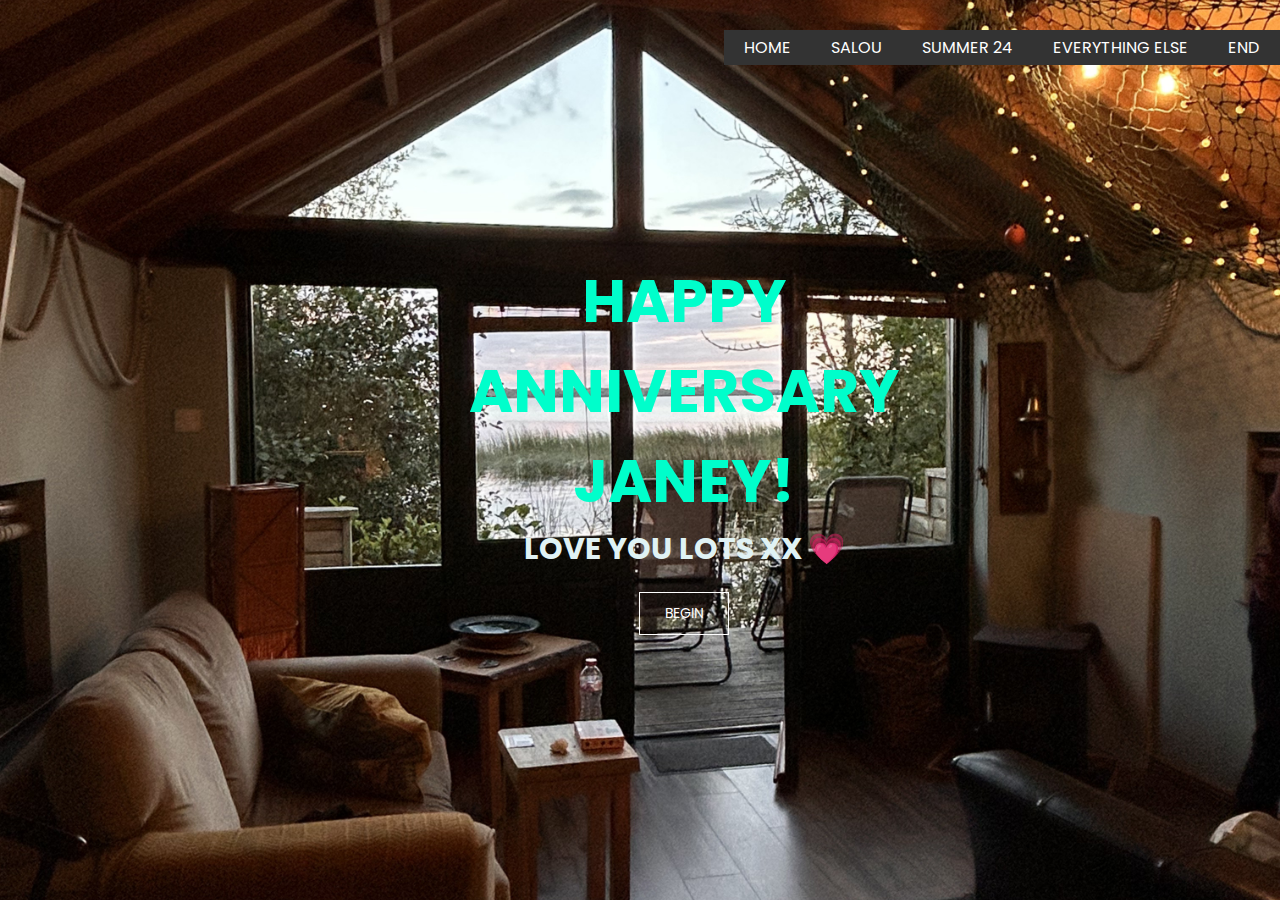
<file: index.html>
<!DOCTYPE html>
<html lang="en">
<head>
    <meta charset="UTF-8">
    <title>Anniversary Homepage</title>
    <link href="https://fonts.googleapis.com/css2?family=Poppins:wght@400;600;700;900&display=swap" rel="stylesheet">
    <link rel="stylesheet" href="styles.css">    
</head>
<body>
    <header>
    <div class="wrapper">
        </div>
<ul class="nav-area">
<li><a href="index.html">Home</a></li>
<li><a href="salou.html">Salou</a></li>
<li><a href="summer24.html">Summer 24</a></li>
<li><a href="every.html">Everything Else</a></li>
<li><a href="end.h">End</a></li>
</ul>
</div>
<div class="welcome-text">
        <h1>
            <span>Happy Anniversary Janey!</span></h1>
        <h2>
            Love you lots xx &#128151;</h2>

<a href="salou.html">Begin</a>
    </div>
</header>

</body>
</html>
</file>
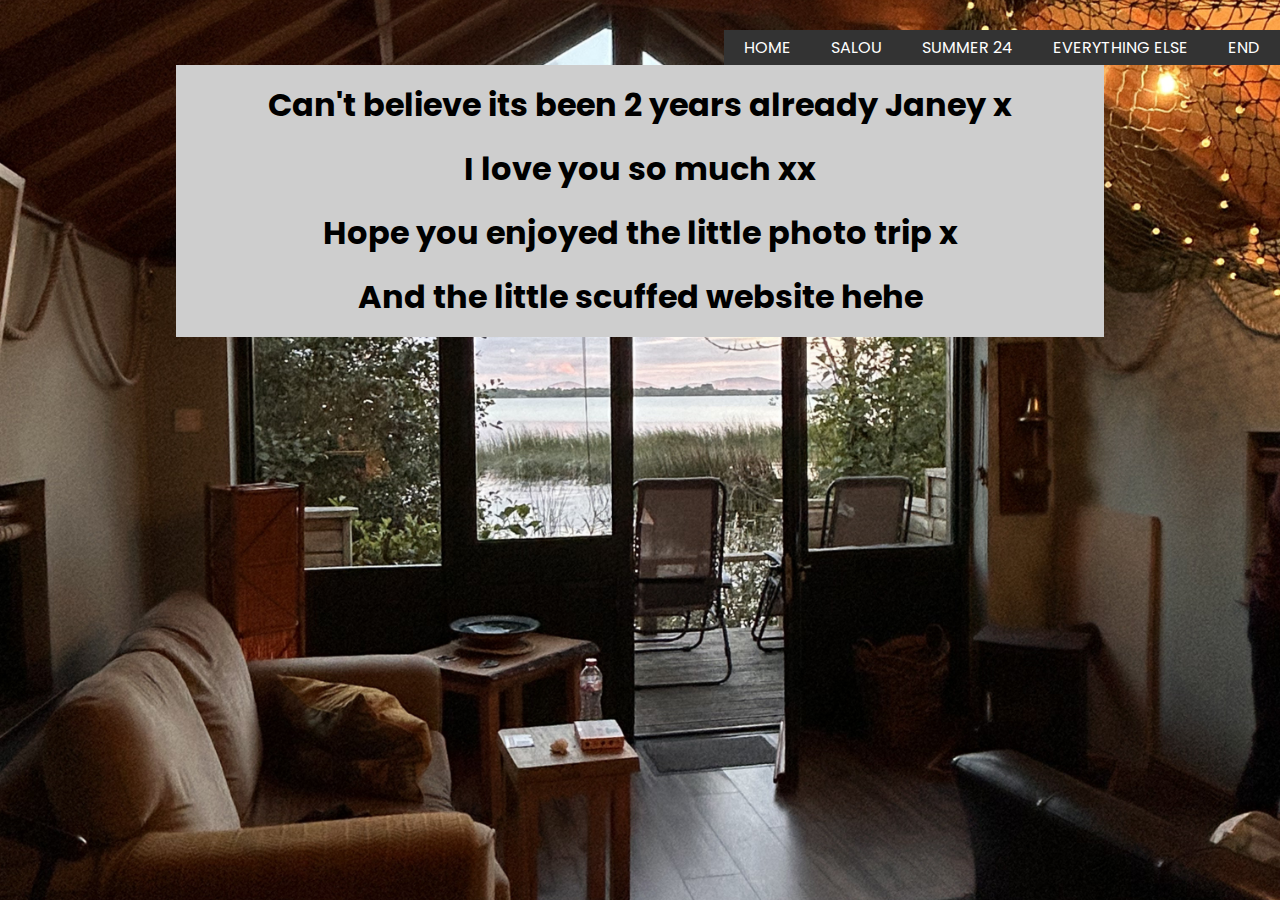
<file: end.html>
<!DOCTYPE html>
<html lang="en">
<head>
    <meta charset="UTF-8">
    <title>Anniversary Homepage</title>
    <link href="https://fonts.googleapis.com/css2?family=Poppins:wght@400;600;700;900&display=swap" rel="stylesheet">
    <link rel="stylesheet" href="summercss.css">    
</head>
<body>
    <header>
    <div class="wrapper">
        </div>
<ul class="nav-area">
<li><a href="index.html">Home</a></li>
<li><a href="salou.html">Salou</a></li>
<li><a href="summer24.html">Summer 24</a></li>
<li><a href="every.html">Everything Else</a></li>
<li><a href="end.html">End</a></li>
</ul>
</div>

<section class="gallery">

    <html>
<head>
<style>
h1 {text-align: center;}
p {text-align: center;}
div {text-align: center;}
</style>
</head>
<body>

<h1>Can't believe its been 2 years already Janey x</h1>

<h1>I love you so much xx </h1>

<h1>Hope you enjoyed the little photo trip x</h1>

<h1>And the little scuffed website hehe</h1>

</body>
</html>
</file>
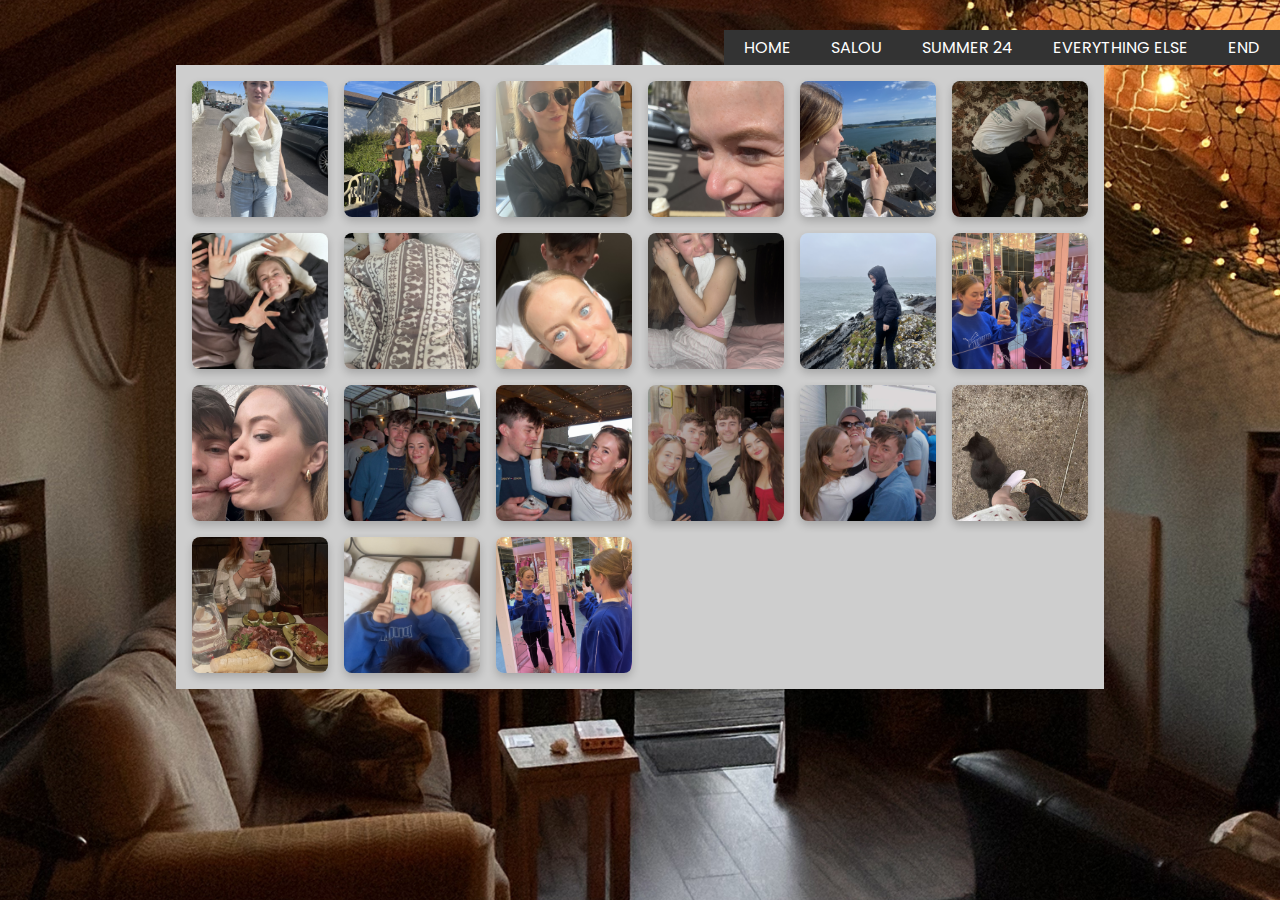
<file: summer24.html>
<!DOCTYPE html>
<html lang="en">
<head>
    <meta charset="UTF-8">
    <title>Anniversary Homepage</title>
    <link href="https://fonts.googleapis.com/css2?family=Poppins:wght@400;600;700;900&display=swap" rel="stylesheet">
    <link rel="stylesheet" href="saloucss.css">    
</head>
<body>
    <header>
    <div class="wrapper">
        </div>
<ul class="nav-area">
<li><a href="index.html">Home</a></li>
<li><a href="salou.html">Salou</a></li>
<li><a href="summer24.html">Summer 24</a></li>
<li><a href="every.html">Everything Else</a></li>
<li><a href="end.html">End</a></li>
</ul>
</div>

<section class="gallery">
    <img src='images/su1.jpg'>
    <img src="images/su2.jpg">
    <img src="images/su3.jpg">
    <img src="images/su4.jpg">
    <img src="images/su5.jpg">
    <img src="images/su6.jpg">
    <img src="images/su7.jpg">
    <img src="images/su8.jpg">
    <img src="images/su9.jpg">
    <img src="images/su10.jpg">
    <img src="images/su11.jpg">
    <img src="images/su12.jpg">
    <img src="images/su13.jpg">
    <img src="images/su14.jpg">
    <img src="images/su15.jpg">
    <img src="images/su16.jpg">
    <img src="images/su17.jpg">
    <img src="images/su18.jpg">
    <img src="images/su19.jpg">
    <img src="images/su20.jpg">
    <img src="images/su21.jpg">
  </section>
</file>
<file: styles.css>
* {
	margin: 0;
	padding: 0;
}
body {
	font-family: 'Poppins', sans-serif;
}
.wrapper {
	width: 1170px;
	margin: auto;
}
header {
	background: url('images/clarebg.jpg');
	height: 100vh;
	-webkit-background-size: cover;
	background-size: cover;
	background-position: center center;
	position: relative;
}
.nav-area {
	float: right;
	list-style: none;
	margin-top: 30px;
}
.nav-area li {
	display: inline-block;
}
.nav-area li a {
	color: #fff;
	text-decoration: none;
	padding: 5px 20px;
	font-family: poppins;
	font-size: 16px;
	text-transform: uppercase;
}
.nav-area li a:hover {
	background: #fff;
	color: #333;
}
ul {
	list-style-type: none;
	margin: 0;
	padding: 0;
	overflow: hidden;
	background-color: #333;
  }
  
  li {
	float: left;
  }
  
  li a {
	display: block;
	color: white;
	text-align: center;
	padding: 14px 16px;
	text-decoration: none;
  }
  

  li a:hover {
	background-color: #111;
  }


.welcome-text {
	position: absolute;
	width: 600px;
	height: 300px;
	margin: 20% 30%;
	text-align: center;
}
.welcome-text h1 {
	text-align: center;
	color: rgb(224, 242, 244);
	text-transform: uppercase;
	font-size: 60px;
}
.welcome-text h1 span {
	color: #00fecb;
}
.welcome-text a {
	border: 1px solid #fff;
	padding: 10px 25px;
	text-decoration: none;
	text-transform: uppercase;
	font-size: 14px;
	margin-top: 20px;
	display: inline-block;
	color: #fff;
}
.welcome-text a:hover {
	background: #fff;
	color: #333;
}

.welcome-text h2 {
	text-align: center;
	color: rgb(224, 242, 244);
	text-transform: uppercase;
	font-size: 30px;
}
/*resposive*/

@media (max-width:600px) {
	.wrapper {
		width: 100%;
	}
	.logo {
		float: none;
		width: 50%;
		text-align: center;
		margin: auto;
	}
	img {
		width: ;
	}
	.nav-area {
		float: none;
		margin-top: 0;
	}
	.nav-area li a {
		padding: 5px;
		font-size: 11px;
	}
	.nav-area {
		text-align: center;
	}
	.welcome-text {
		width: 100%;
		height: auto;
		margin: 30% 0;
	}
	.welcome-text h1 {
		font-size: 30px;
	}
}
</file>
<file: summercss.css>
* {
	margin: 0;
	padding: 0;
}
body {
	font-family: 'Poppins', sans-serif;
}
.wrapper {
	width: 1170px;
	margin: auto;
}
header {
	background: url('images/clarebg.jpg');;
	height: 100vh;
	-webkit-background-size: cover;
	background-size: cover;
	background-position: center center;
	position: relative;
}
.nav-area {
	float: right;
	list-style: none;
	margin-top: 30px;
}
.nav-area li {
	display: inline-block;
}
.nav-area li a {
	color: #fff;
	text-decoration: none;
	padding: 5px 20px;
	font-family: poppins;
	font-size: 16px;
	text-transform: uppercase;
}
.nav-area li a:hover {
	background: #fff;
	color: #333;
}

ul {
	list-style-type: none;
	margin: 0;
	padding: 0;
	overflow: hidden;
	background-color: #333;
  }
  
  li {
	float: left;
  }
  
  li a {
	display: block;
	color: white;
	text-align: center;
	padding: 14px 16px;
	text-decoration: none;
  }
  
  /* Change the link color to #111 (black) on hover */
  li a:hover {
	background-color: #111;
  }

  .welcome-text {
	position: absolute;
	width: 600px;
	height: 300px;
	margin: 20% 30%;
	text-align: center;
}
.welcome-text h1 {
	text-align: center;
	color: rgb(224, 242, 244);
	text-transform: uppercase;
	font-size: 60px;
}
.welcome-text h1 span {
	color: #00fecb;
}
.welcome-text a {
	border: 1px solid #fff;
	padding: 10px 25px;
	text-decoration: none;
	text-transform: uppercase;
	font-size: 14px;
	margin-top: 20px;
	display: inline-block;
	color: #fff;
}
.welcome-text a:hover {
	background: #fff;
	color: #333;
}

body {
    margin: 0;
    background: silver;
  }

.gallery {
    display: grid;
    
    gap: 1em;
    padding: 1em; 
    width: 70%;
    margin: 0 auto;
    background: rgb(206, 206, 206);
  }
  
  .gallery img {
    width: 100%;
    aspect-ratio: 1;
    object-fit: cover;
    border-radius: 0.5em;
    box-shadow: 0 4px 8px rgba(0, 0, 0, 0.2);
    transition: 0.3s;
  }
  
  .gallery img:hover {
    transform: scale(1.05);
  }
</file>
<file: saloucss.css>
* {
	margin: 0;
	padding: 0;
}
body {
	font-family: 'Poppins', sans-serif;
}
.wrapper {
	width: 1170px;
	margin: auto;
}
header {
	background: url('images/clarebg.jpg');;
	height: 100vh;
	-webkit-background-size: cover;
	background-size: cover;
	background-position: center center;
	position: relative;
}
.nav-area {
	float: right;
	list-style: none;
	margin-top: 30px;
}
.nav-area li {
	display: inline-block;
}
.nav-area li a {
	color: #fff;
	text-decoration: none;
	padding: 5px 20px;
	font-family: poppins;
	font-size: 16px;
	text-transform: uppercase;
}
.nav-area li a:hover {
	background: #fff;
	color: #333;
}

ul {
	list-style-type: none;
	margin: 0;
	padding: 0;
	overflow: hidden;
	background-color: #333;
  }
  
  li {
	float: left;
  }
  
  li a {
	display: block;
	color: white;
	text-align: center;
	padding: 14px 16px;
	text-decoration: none;
  }
  
  /* Change the link color to #111 (black) on hover */
  li a:hover {
	background-color: #111;
  }

  .welcome-text {
	position: absolute;
	width: 600px;
	height: 300px;
	margin: 20% 30%;
	text-align: center;
}
.welcome-text h1 {
	text-align: center;
	color: rgb(224, 242, 244);
	text-transform: uppercase;
	font-size: 60px;
}
.welcome-text h1 span {
	color: #00fecb;
}
.welcome-text a {
	border: 1px solid #fff;
	padding: 10px 25px;
	text-decoration: none;
	text-transform: uppercase;
	font-size: 14px;
	margin-top: 20px;
	display: inline-block;
	color: #fff;
}
.welcome-text a:hover {
	background: #fff;
	color: #333;
}

body {
    margin: 0;
    background: silver;
  }

.gallery {
    display: grid;
    grid-template-columns: repeat(auto-fill, minmax(8em, 1fr));
    gap: 1em;
    padding: 1em; 
    width: 70%;
    margin: 0 auto;
    background: rgb(206, 206, 206);
  }
  
  .gallery img {
    width: 100%;
    aspect-ratio: 1;
    object-fit: cover;
    border-radius: 0.5em;
    box-shadow: 0 4px 8px rgba(0, 0, 0, 0.2);
    transition: 0.3s;
  }
  
  .gallery img:hover {
    transform: scale(1.05);
  }
</file>
